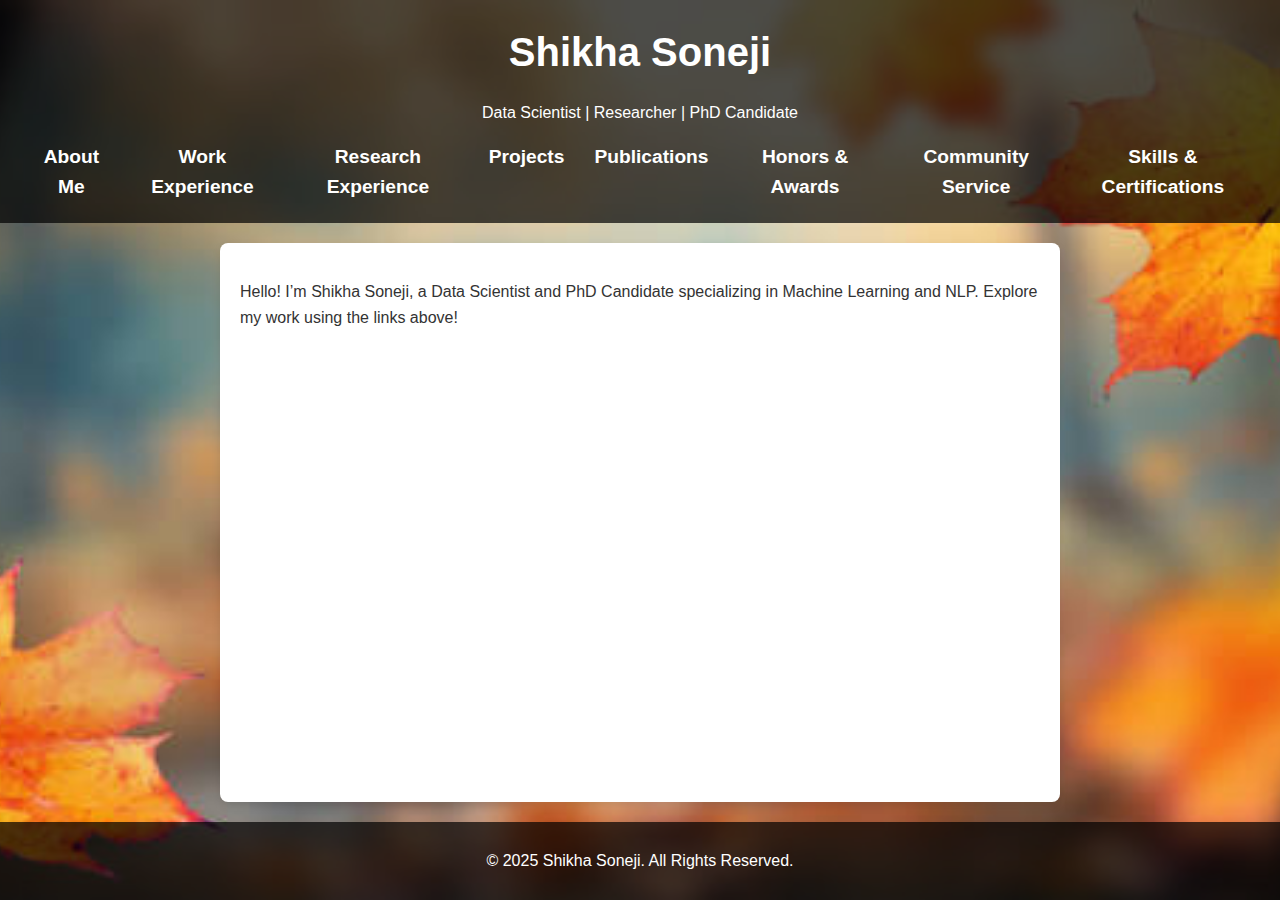
<file: index.html>
<!DOCTYPE html>
<html lang="en">
<head>
    <meta charset="UTF-8">
    <meta name="viewport" content="width=device-width, initial-scale=1.0">
    <title>Shikha Soneji - Home</title>
    <link rel="stylesheet" href="css/style.css">
</head>
<body>
    <div class="wrapper">
        <header>
            <h1>Shikha Soneji</h1>
            <p>Data Scientist | Researcher | PhD Candidate</p>
            <nav>
                <ul>
                    <li><a href="about.html">About Me</a></li>
                    <li><a href="work.html">Work Experience</a></li>
                    <li><a href="research.html">Research Experience</a></li>
                    <li><a href="projects.html">Projects</a></li>
                    <li><a href="publications.html">Publications</a></li>
                    <li><a href="honors.html">Honors & Awards</a></li>
                    <li><a href="community.html">Community Service</a></li>
                    <li><a href="skills.html">Skills & Certifications</a></li>
                </ul>
            </nav>
        </header>
        <main>
            <p>Hello! I’m Shikha Soneji, a Data Scientist and PhD Candidate specializing in Machine Learning and NLP. Explore my work using the links above!</p>
        </main>
        <footer>
            <p>© 2025 Shikha Soneji. All Rights Reserved.</p>
        </footer>
    </div>
</body>
</html>
</file>
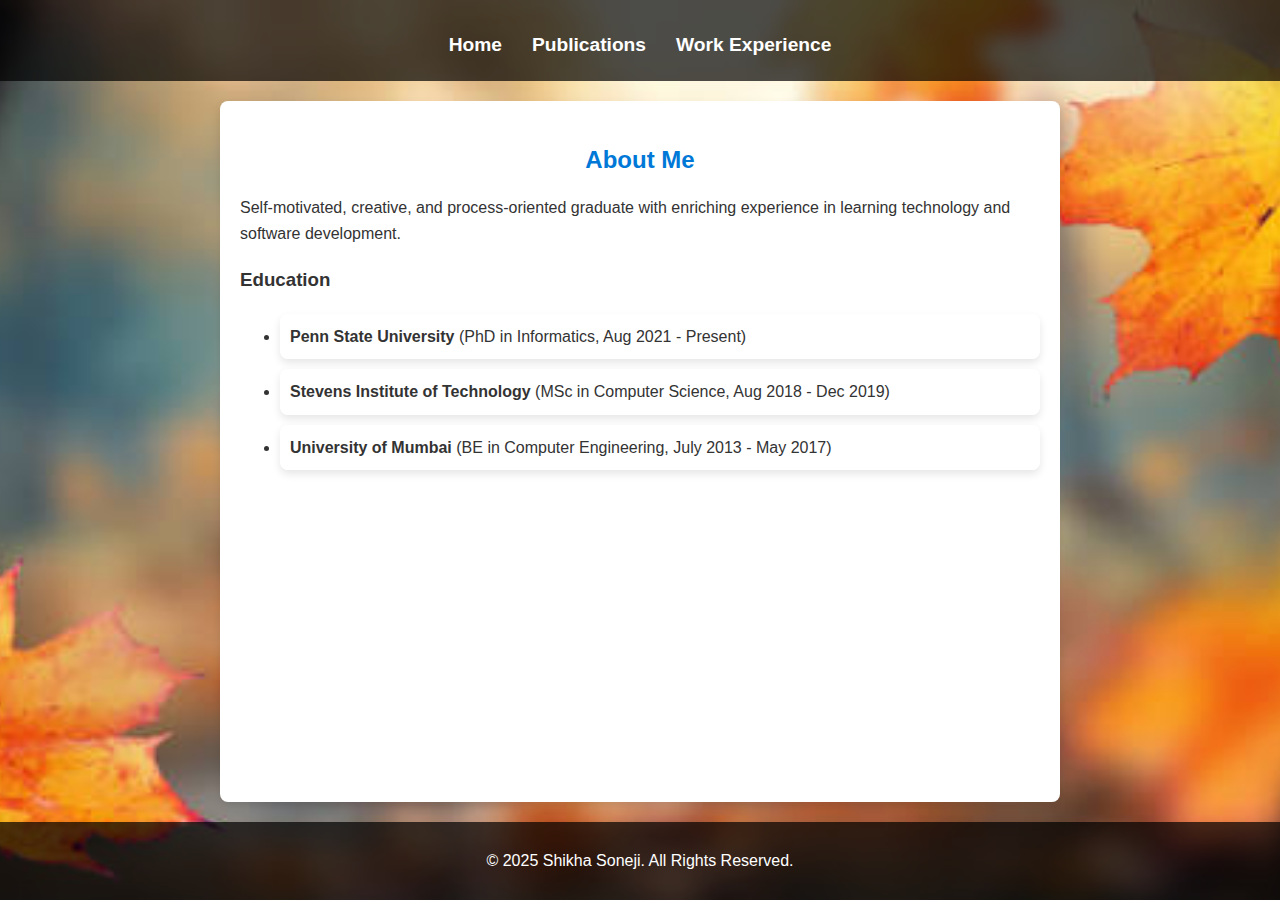
<file: about.html>
<!DOCTYPE html>
<html lang="en">
<head>
    <meta charset="UTF-8">
    <meta name="viewport" content="width=device-width, initial-scale=1.0">
    <title>Shikha Soneji - About Me</title>
    <link rel="stylesheet" href="css/style.css">
</head>
<body>
    <body class="about"></body>
    <header>
        <nav>
            <ul>
                <li><a href="index.html">Home</a></li>
                <li><a href="publications.html">Publications</a></li>
                <li><a href="work.html">Work Experience</a></li>
            </ul>
        </nav>
    </header>
    <main>
        <h2>About Me</h2>
        <p>Self-motivated, creative, and process-oriented graduate with enriching experience in learning technology and software development.</p>
        <h3>Education</h3>
        <ul>
            <li><strong>Penn State University</strong> (PhD in Informatics, Aug 2021 - Present)</li>
            <li><strong>Stevens Institute of Technology</strong> (MSc in Computer Science, Aug 2018 - Dec 2019)</li>
            <li><strong>University of Mumbai</strong> (BE in Computer Engineering, July 2013 - May 2017)</li>
        </ul>
    </main>
    <footer>
        <p>© 2025 Shikha Soneji. All Rights Reserved.</p>
    </footer>
</body>
</html>
</file>
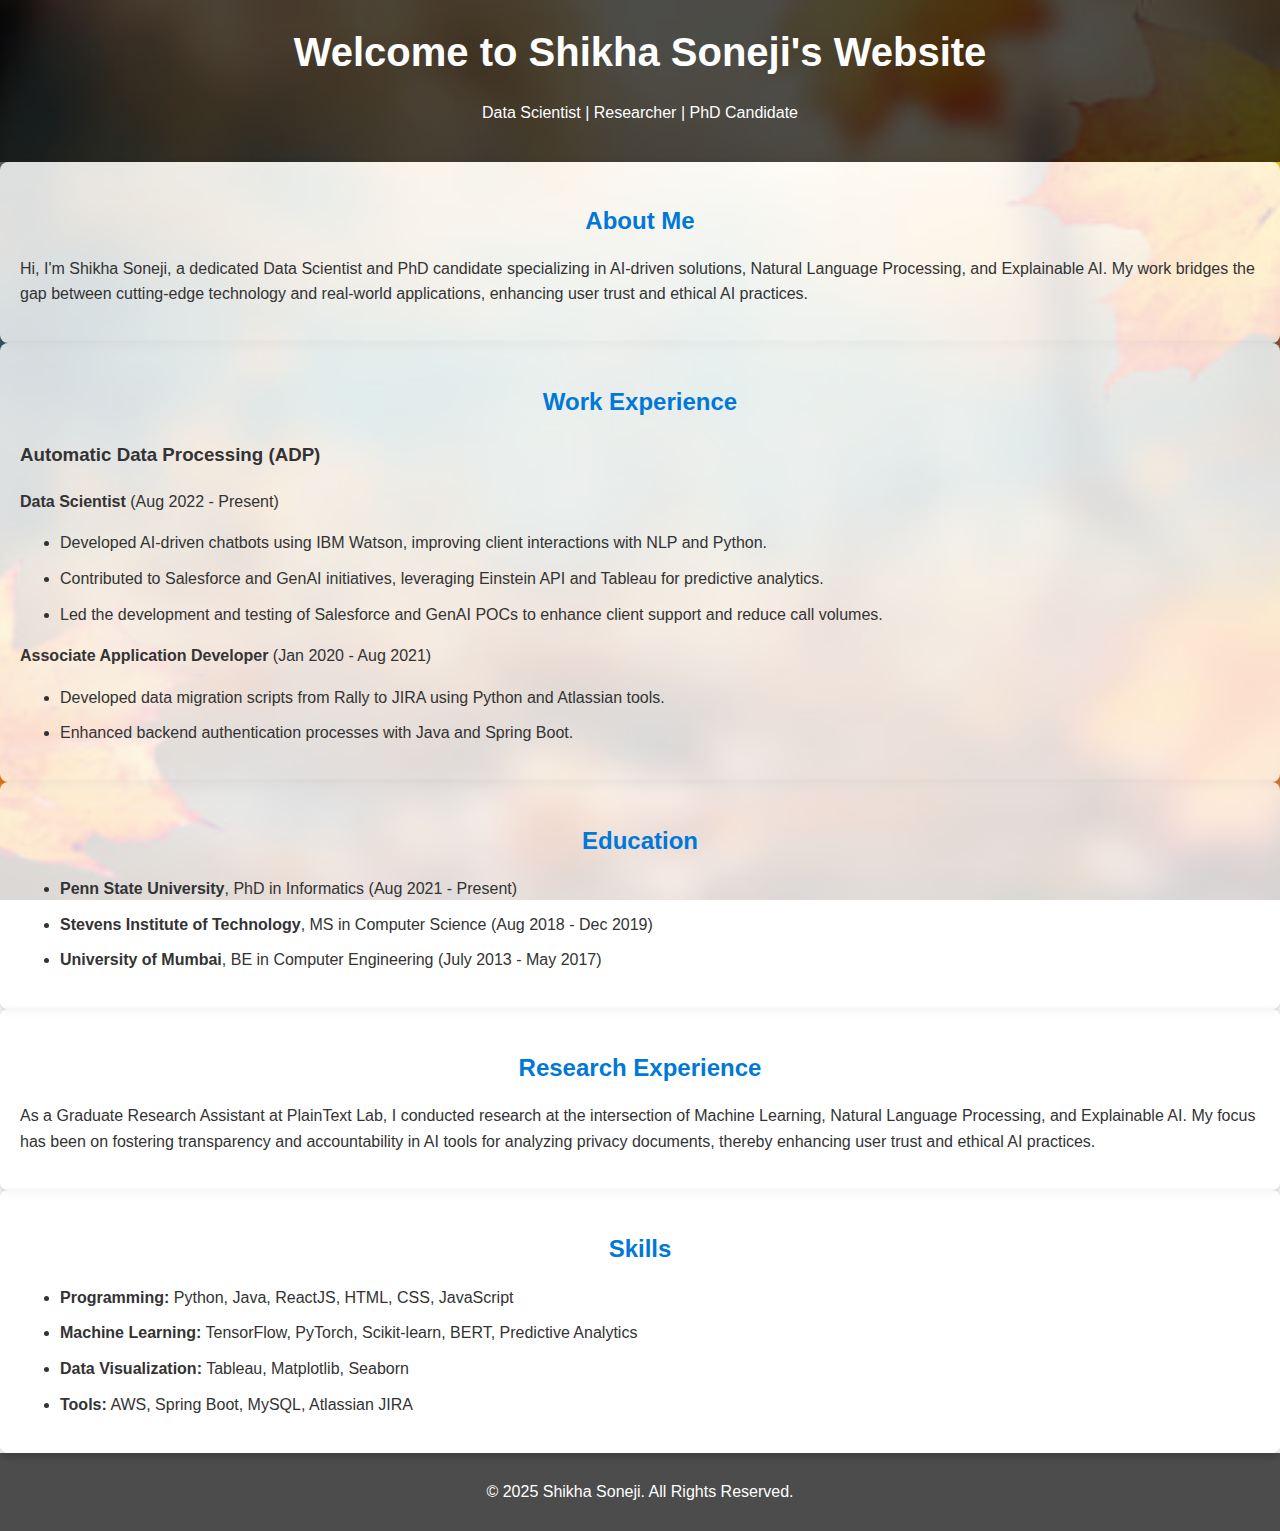
<file: index_2.html>
<!DOCTYPE html>
<html lang="en">
<head>
    <meta charset="UTF-8">
    <meta name="viewport" content="width=device-width, initial-scale=1.0">
    <title>Shikha Soneji - Personal Website</title>
    <link rel="stylesheet" href="css/style.css">
</head>
<body>
    <!-- Header Section -->
    <header>
        <h1>Welcome to Shikha Soneji's Website</h1>
        <p>Data Scientist | Researcher | PhD Candidate</p>
    </header>

    <!-- About Me Section -->
    <section id="about">
        <h2>About Me</h2>
        <p>
            Hi, I'm Shikha Soneji, a dedicated Data Scientist and PhD candidate specializing in AI-driven solutions, 
            Natural Language Processing, and Explainable AI. My work bridges the gap between cutting-edge technology 
            and real-world applications, enhancing user trust and ethical AI practices.
        </p>
    </section>

    <!-- Work Experience Section -->
    <section id="experience">
        <h2>Work Experience</h2>
        <div>
            <h3>Automatic Data Processing (ADP)</h3>
            <p><strong>Data Scientist</strong> (Aug 2022 - Present)</p>
            <ul>
                <li>Developed AI-driven chatbots using IBM Watson, improving client interactions with NLP and Python.</li>
                <li>Contributed to Salesforce and GenAI initiatives, leveraging Einstein API and Tableau for predictive analytics.</li>
                <li>Led the development and testing of Salesforce and GenAI POCs to enhance client support and reduce call volumes.</li>
            </ul>
            <p><strong>Associate Application Developer</strong> (Jan 2020 - Aug 2021)</p>
            <ul>
                <li>Developed data migration scripts from Rally to JIRA using Python and Atlassian tools.</li>
                <li>Enhanced backend authentication processes with Java and Spring Boot.</li>
            </ul>
        </div>
    </section>

    <!-- Education Section -->
    <section id="education">
        <h2>Education</h2>
        <ul>
            <li><strong>Penn State University</strong>, PhD in Informatics (Aug 2021 - Present)</li>
            <li><strong>Stevens Institute of Technology</strong>, MS in Computer Science (Aug 2018 - Dec 2019)</li>
            <li><strong>University of Mumbai</strong>, BE in Computer Engineering (July 2013 - May 2017)</li>
        </ul>
    </section>

    <!-- Research Experience Section -->
    <section id="research">
        <h2>Research Experience</h2>
        <p>
            As a Graduate Research Assistant at PlainText Lab, I conducted research at the intersection of 
            Machine Learning, Natural Language Processing, and Explainable AI. My focus has been on fostering transparency 
            and accountability in AI tools for analyzing privacy documents, thereby enhancing user trust and ethical AI practices.
        </p>
    </section>

    <!-- Skills Section -->
    <section id="skills">
        <h2>Skills</h2>
        <ul>
            <li><strong>Programming:</strong> Python, Java, ReactJS, HTML, CSS, JavaScript</li>
            <li><strong>Machine Learning:</strong> TensorFlow, PyTorch, Scikit-learn, BERT, Predictive Analytics</li>
            <li><strong>Data Visualization:</strong> Tableau, Matplotlib, Seaborn</li>
            <li><strong>Tools:</strong> AWS, Spring Boot, MySQL, Atlassian JIRA</li>
        </ul>
    </section>

    <!-- Footer Section -->
    <footer>
        <p>© 2025 Shikha Soneji. All Rights Reserved.</p>
    </footer>
</body>
</html>
</file>
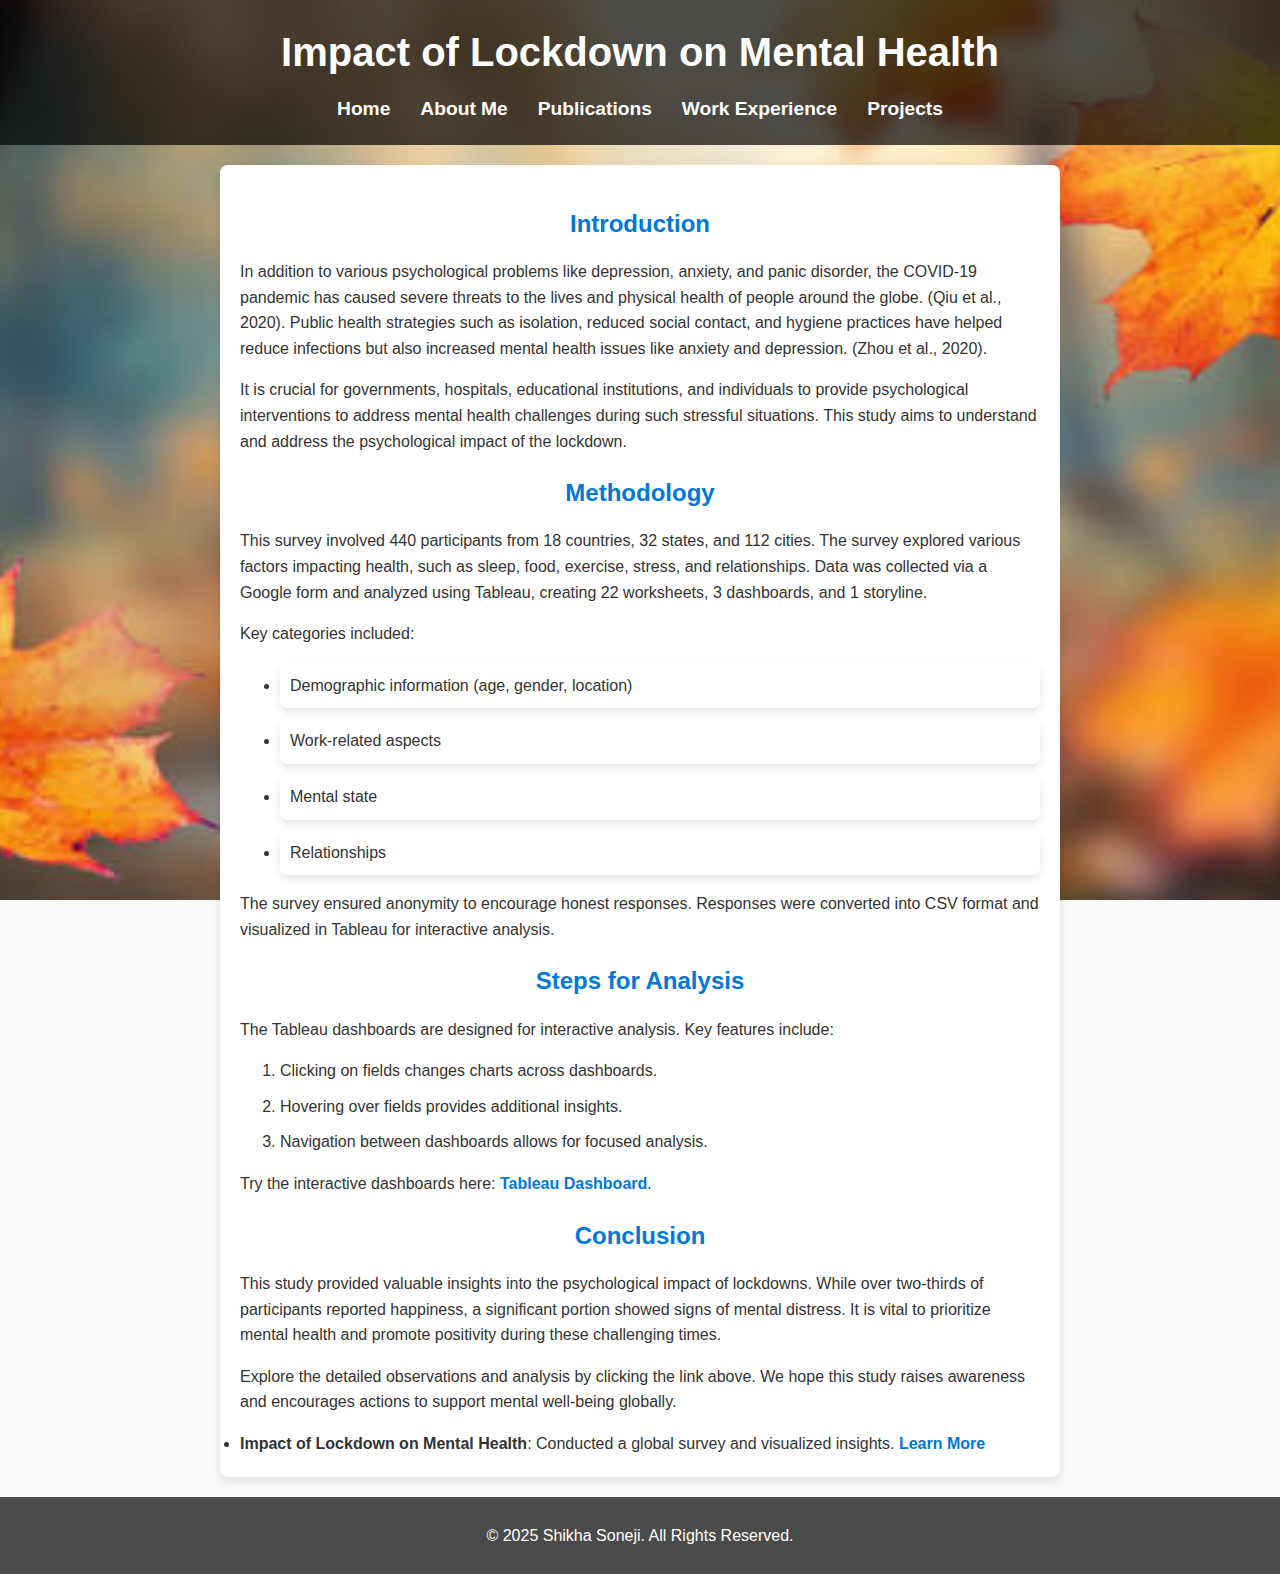
<file: lockdown-mental-health.html>
<!DOCTYPE html>
<html lang="en">
<head>
    <meta charset="UTF-8">
    <meta name="viewport" content="width=device-width, initial-scale=1.0">
    <title>Impact of Lockdown on Mental Health</title>
    <link rel="stylesheet" href="css/style.css">
</head>
<body class="case-study">
    <div class="wrapper">
        <header>
            <h1>Impact of Lockdown on Mental Health</h1>
            <nav>
                <ul>
                    <li><a href="index.html">Home</a></li>
                    <li><a href="about.html">About Me</a></li>
                    <li><a href="publications.html">Publications</a></li>
                    <li><a href="work.html">Work Experience</a></li>
                    <li><a href="projects.html">Projects</a></li>
                </ul>
            </nav>
        </header>
        <main>
            <h2>Introduction</h2>
            <p>
                In addition to various psychological problems like depression, anxiety, and panic disorder, the COVID-19 pandemic has caused severe threats to the lives and physical health of people around the globe. (Qiu et al., 2020). Public health strategies such as isolation, reduced social contact, and hygiene practices have helped reduce infections but also increased mental health issues like anxiety and depression. (Zhou et al., 2020).
            </p>
            <p>
                It is crucial for governments, hospitals, educational institutions, and individuals to provide psychological interventions to address mental health challenges during such stressful situations. This study aims to understand and address the psychological impact of the lockdown.
            </p>

            <h2>Methodology</h2>
            <p>
                This survey involved 440 participants from 18 countries, 32 states, and 112 cities. The survey explored various factors impacting health, such as sleep, food, exercise, stress, and relationships. Data was collected via a Google form and analyzed using Tableau, creating 22 worksheets, 3 dashboards, and 1 storyline.
            </p>
            <p>
                Key categories included:
            </p>
            <ul>
                <li>Demographic information (age, gender, location)</li>
                <li>Work-related aspects</li>
                <li>Mental state</li>
                <li>Relationships</li>
            </ul>
            <p>
                The survey ensured anonymity to encourage honest responses. Responses were converted into CSV format and visualized in Tableau for interactive analysis.
            </p>

            <h2>Steps for Analysis</h2>
            <p>
                The Tableau dashboards are designed for interactive analysis. Key features include:
            </p>
            <ol>
                <li>Clicking on fields changes charts across dashboards.</li>
                <li>Hovering over fields provides additional insights.</li>
                <li>Navigation between dashboards allows for focused analysis.</li>
            </ol>
            <p>
                Try the interactive dashboards here: 
                <a href="https://tabsoft.co/2Waedyt" target="_blank">Tableau Dashboard</a>.
            </p>

            <h2>Conclusion</h2>
            <p>
                This study provided valuable insights into the psychological impact of lockdowns. While over two-thirds of participants reported happiness, a significant portion showed signs of mental distress. It is vital to prioritize mental health and promote positivity during these challenging times.
            </p>
            <p>
                Explore the detailed observations and analysis by clicking the link above. We hope this study raises awareness and encourages actions to support mental well-being globally.
            </p>
            <li><strong>Impact of Lockdown on Mental Health</strong>: Conducted a global survey and visualized insights. 
                <a href="lockdown-mental-health.html">Learn More</a></li>
        </main>
        <footer>
            <p>© 2025 Shikha Soneji. All Rights Reserved.</p>
        </footer>
    </div>
</body>
</html>
</file>
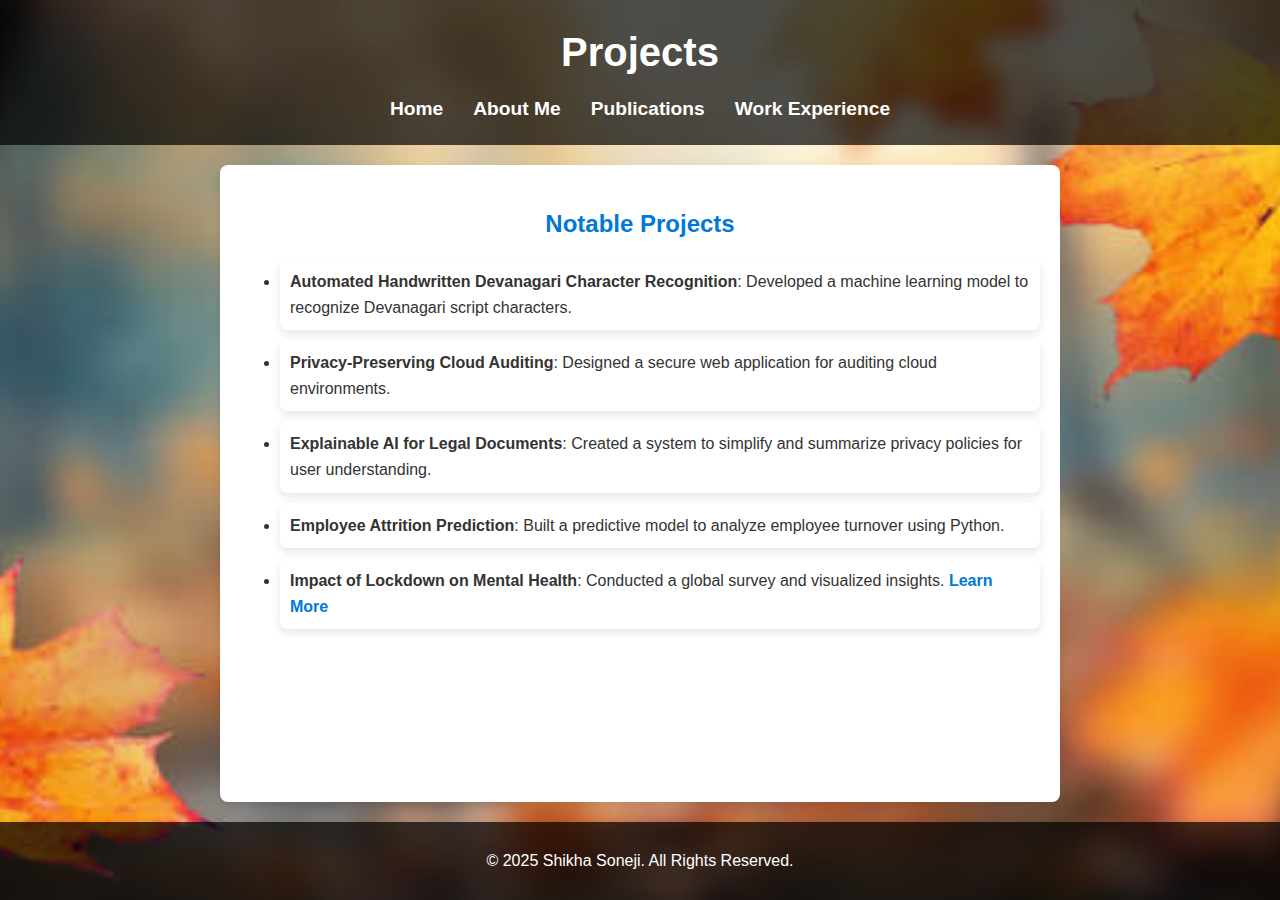
<file: projects.html>
<!DOCTYPE html>
<html lang="en">
<head>
    <meta charset="UTF-8">
    <meta name="viewport" content="width=device-width, initial-scale=1.0">
    <title>Shikha Soneji - Projects</title>
    <link rel="stylesheet" href="css/style.css">
</head>
<body class="projects">
    <div class="wrapper">
        <header>
            <h1>Projects</h1>
            <nav>
                <ul>
                    <li><a href="index.html">Home</a></li>
                    <li><a href="about.html">About Me</a></li>
                    <li><a href="publications.html">Publications</a></li>
                    <li><a href="work.html">Work Experience</a></li>
                </ul>
            </nav>
        </header>
        <main>
            <h2>Notable Projects</h2>
            <ul>
                <li><strong>Automated Handwritten Devanagari Character Recognition</strong>: Developed a machine learning model to recognize Devanagari script characters.</li>
                <li><strong>Privacy-Preserving Cloud Auditing</strong>: Designed a secure web application for auditing cloud environments.</li>
                <li><strong>Explainable AI for Legal Documents</strong>: Created a system to simplify and summarize privacy policies for user understanding.</li>
                <li><strong>Employee Attrition Prediction</strong>: Built a predictive model to analyze employee turnover using Python.</li>
                <li><strong>Impact of Lockdown on Mental Health</strong>: Conducted a global survey and visualized insights. 
                    <a href="lockdown-mental-health.html">Learn More</a></li>
            </ul>
        </main>
        <footer>
            <p>© 2025 Shikha Soneji. All Rights Reserved.</p>
        </footer>
    </div>
</body>
</html>
</file>
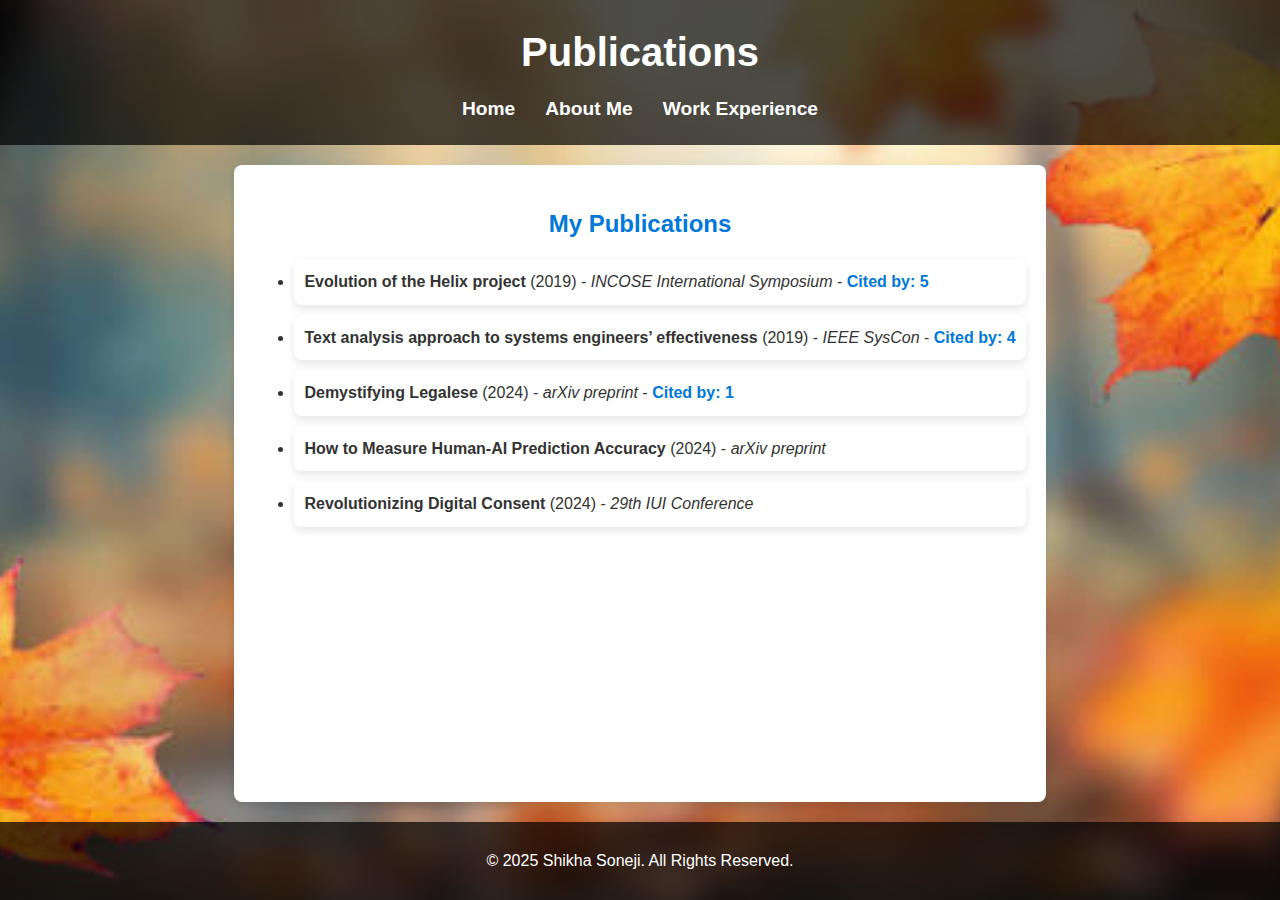
<file: publications.html>
<!DOCTYPE html>
<html lang="en">
<head>
    <meta charset="UTF-8">
    <meta name="viewport" content="width=device-width, initial-scale=1.0">
    <title>Shikha Soneji - Publications</title>
    <link rel="stylesheet" href="css/style.css">
</head>
<body>
    <body class="publications"></body>
    <header>
        <h1>Publications</h1>
        <nav>
            <ul>
                <li><a href="index.html">Home</a></li>
                <li><a href="about.html">About Me</a></li>
                <li><a href="work.html">Work Experience</a></li>
            </ul>
        </nav>
    </header>
    <main>
        <h2>My Publications</h2>
        <ul>
            <li><strong>Evolution of the Helix project</strong> (2019) - <em>INCOSE International Symposium</em> - <a href="#">Cited by: 5</a></li>
            <li><strong>Text analysis approach to systems engineers’ effectiveness</strong> (2019) - <em>IEEE SysCon</em> - <a href="#">Cited by: 4</a></li>
            <li><strong>Demystifying Legalese</strong> (2024) - <em>arXiv preprint</em> - <a href="#">Cited by: 1</a></li>
            <li><strong>How to Measure Human-AI Prediction Accuracy</strong> (2024) - <em>arXiv preprint</em></li>
            <li><strong>Revolutionizing Digital Consent</strong> (2024) - <em>29th IUI Conference</em></li>
        </ul>
    </main>
    <footer>
        <p>© 2025 Shikha Soneji. All Rights Reserved.</p>
    </footer>
</body>
</html>
</file>
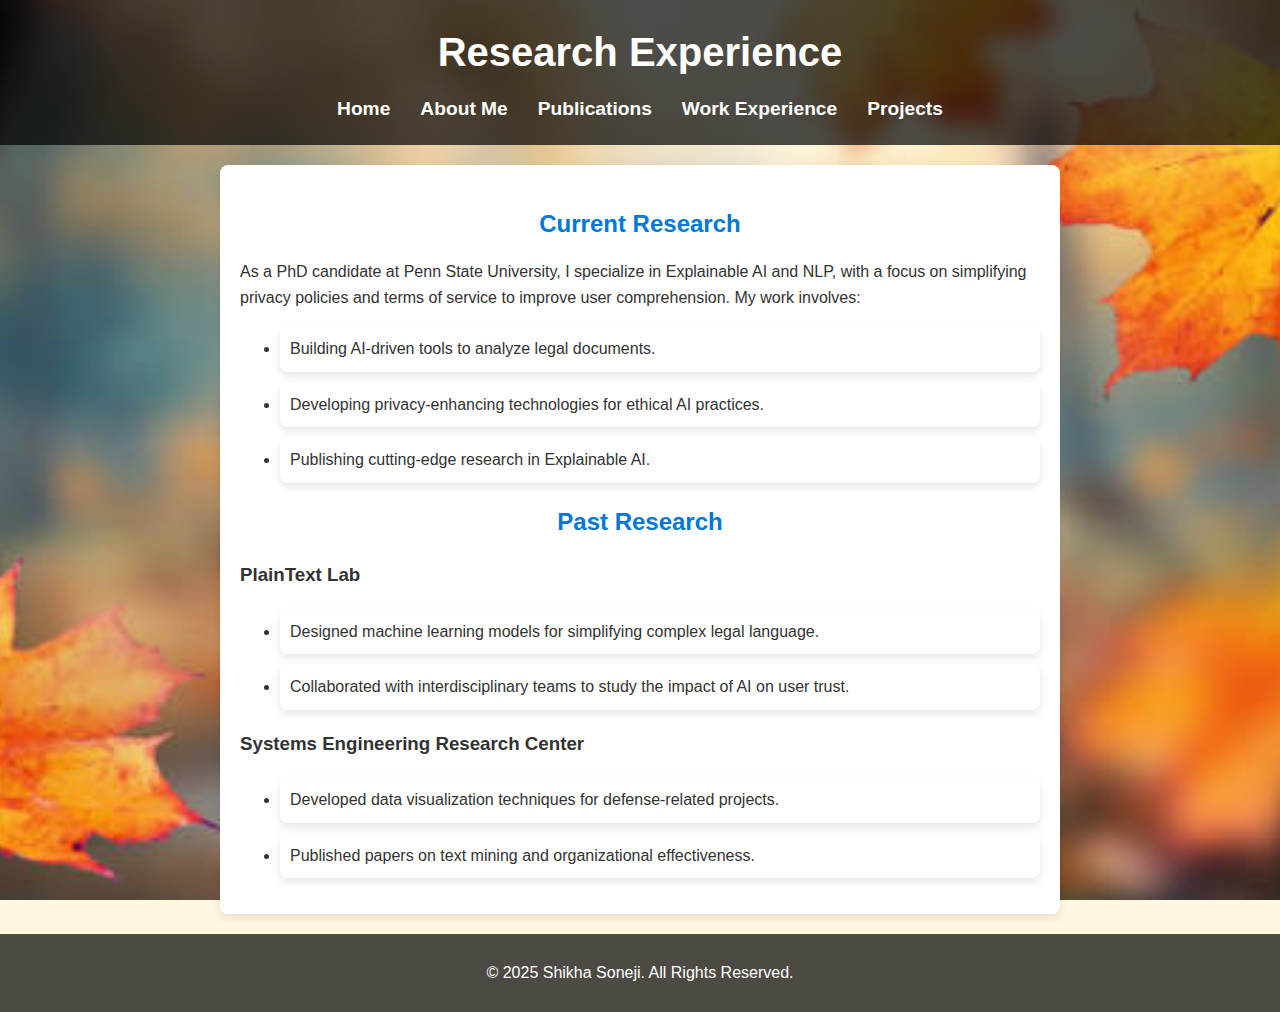
<file: research.html>
<!DOCTYPE html>
<html lang="en">
<head>
    <meta charset="UTF-8">
    <meta name="viewport" content="width=device-width, initial-scale=1.0">
    <title>Shikha Soneji - Research Experience</title>
    <link rel="stylesheet" href="css/style.css">
</head>
<body class="research">
    <div class="wrapper">
        <header>
            <h1>Research Experience</h1>
            <nav>
                <ul>
                    <li><a href="index.html">Home</a></li>
                    <li><a href="about.html">About Me</a></li>
                    <li><a href="publications.html">Publications</a></li>
                    <li><a href="work.html">Work Experience</a></li>
                    <li><a href="projects.html">Projects</a></li>
                </ul>
            </nav>
        </header>
        <main>
            <h2>Current Research</h2>
            <p>
                As a PhD candidate at Penn State University, I specialize in Explainable AI and NLP, with a focus on simplifying privacy policies and terms of service to improve user comprehension. My work involves:
            </p>
            <ul>
                <li>Building AI-driven tools to analyze legal documents.</li>
                <li>Developing privacy-enhancing technologies for ethical AI practices.</li>
                <li>Publishing cutting-edge research in Explainable AI.</li>
            </ul>

            <h2>Past Research</h2>
            <h3>PlainText Lab</h3>
            <ul>
                <li>Designed machine learning models for simplifying complex legal language.</li>
                <li>Collaborated with interdisciplinary teams to study the impact of AI on user trust.</li>
            </ul>

            <h3>Systems Engineering Research Center</h3>
            <ul>
                <li>Developed data visualization techniques for defense-related projects.</li>
                <li>Published papers on text mining and organizational effectiveness.</li>
            </ul>
        </main>
        <footer>
            <p>© 2025 Shikha Soneji. All Rights Reserved.</p>
        </footer>
    </div>
</body>
</html>
</file>
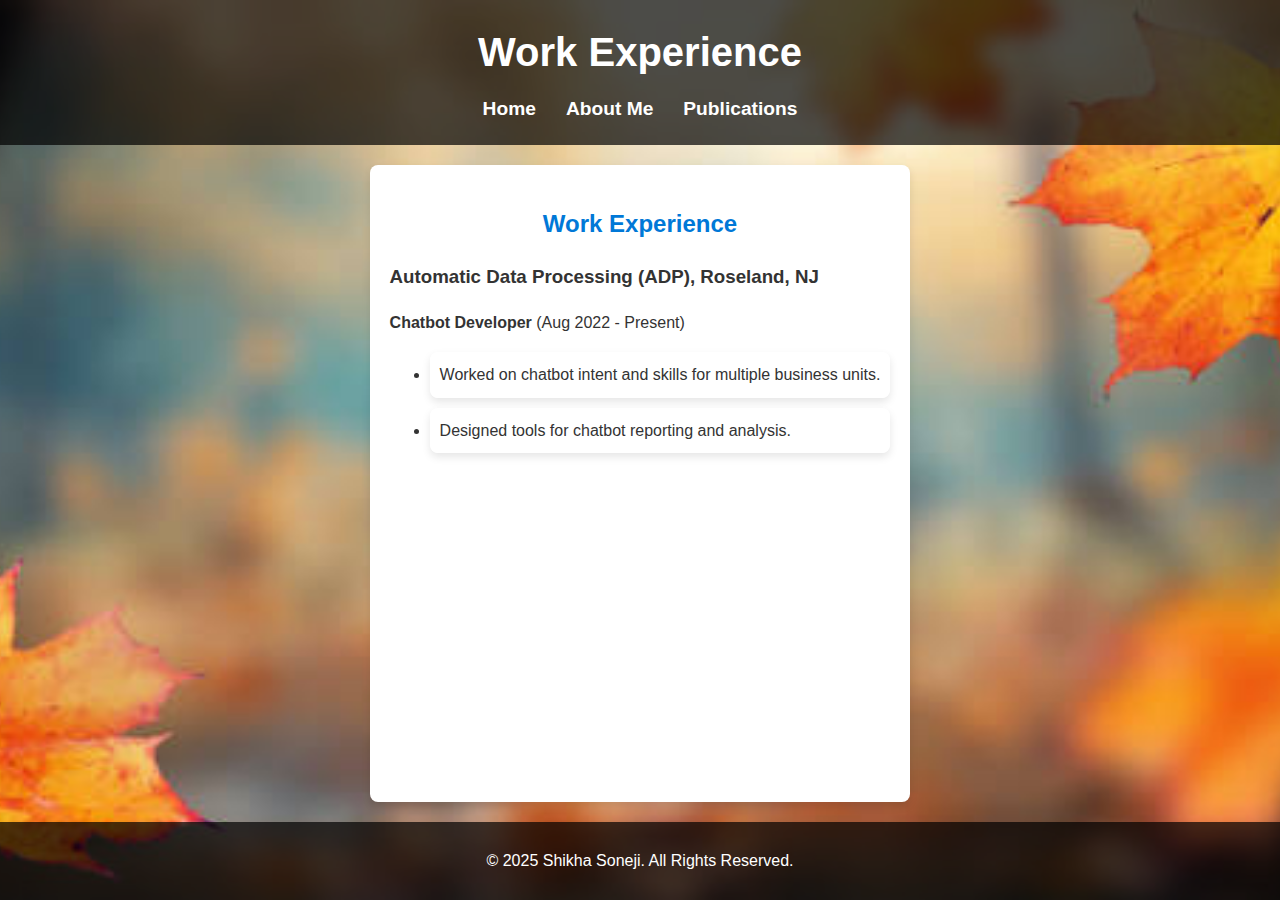
<file: work.html>
<!DOCTYPE html>
<html lang="en">
<head>
    <meta charset="UTF-8">
    <meta name="viewport" content="width=device-width, initial-scale=1.0">
    <title>Shikha Soneji - Work Experience</title>
    <link rel="stylesheet" href="css/style.css">
</head>
<body>
    <body class="work"></body>
    <header>
        <h1>Work Experience</h1>
        <nav>
            <ul>
                <li><a href="index.html">Home</a></li>
                <li><a href="about.html">About Me</a></li>
                <li><a href="publications.html">Publications</a></li>
            </ul>
        </nav>
    </header>
    <main>
        <h2>Work Experience</h2>
        <h3>Automatic Data Processing (ADP), Roseland, NJ</h3>
        <p><strong>Chatbot Developer</strong> (Aug 2022 - Present)</p>
        <ul>
            <li>Worked on chatbot intent and skills for multiple business units.</li>
            <li>Designed tools for chatbot reporting and analysis.</li>
        </ul>
    </main>
    <footer>
        <p>© 2025 Shikha Soneji. All Rights Reserved.</p>
    </footer>
</body>
</html>
</file>
<file: css/style.css>
body {
    display: flex;
    flex-direction: column;
    min-height: 100vh;
    margin: 0;
    font-family: 'Arial', sans-serif;
    margin: 0;
    padding: 0;
    line-height: 1.6;
    background: url('../images/fall_colors_wallpaper.jpg') no-repeat center center fixed;
    background-size: cover;
    color: #fff; /* Change text color to contrast with the background */
}

.wrapper {
    display: flex;
    flex-direction: column;
    flex: 1;
}

header {
    background: rgba(0, 0, 0, 0.7);
    color: white;
    text-align: center;
    padding: 20px;
}

header h1 {
    font-size: 2.5em;
    margin: 0;
}

header nav ul {
    list-style: none;
    padding: 0;
    display: flex;
    justify-content: center;
    margin: 10px 0 0 0;
}

header nav ul li {
    margin: 0 15px;
}

header nav ul li a {
    color: white;
    text-decoration: none;
    font-weight: bold;
    font-size: 1.2em;
    transition: color 0.3s ease-in-out;
}

header nav ul li a:hover {
    color: #FFD700;
}

/* Page-Specific Colors */
body.index {
    background-color: #E3F2FD; /* Light Blue */
}

body.about {
    background-color: #FCE4EC; /* Light Pink */
}

body.publications {
    background-color: #E8F5E9; /* Light Green */
}

body.work {
    background-color: #FFF8E1; /* Light Yellow */
}

/* Section Styles */
section {
    background: rgba(255, 255, 255, 0.8); /* White with transparency */
    border-radius: 8px;
    padding: 20px;
    box-shadow: 0px 4px 8px rgba(0, 0, 0, 0.2);
    color: #333; /* Text inside sections stays dark */
}

h2 {
    text-align: center;
    color: #0078D7;
}

main {
    flex: 1; /* Pushes the footer to the bottom */
    padding: 20px;
    background: rgba(255, 255, 255, 0.8);
    border-radius: 8px;
    max-width: 800px;
    margin: 20px auto;
    box-shadow: 0px 4px 8px rgba(0, 0, 0, 0.1);
    color: #333;
}

footer {
    background: rgba(0, 0, 0, 0.7);
    color: white;
    text-align: center;
    padding: 10px;
    margin-top: auto; /* Pushes footer to the bottom */
}

footer a {
    color: #FFD700;
    text-decoration: none;
}

footer a:hover {
    text-decoration: underline;
}

/* Page-specific color for Projects */
body.projects {
    background-color: #E8F5E9; /* Light Green */
}

/* Style for the projects list */
main ul {
    list-style-type: none;
    padding: 0;
}

main ul li {
    margin: 10px 0;
    padding: 10px;
    background: rgba(255, 255, 255, 0.8);
    border-radius: 8px;
    box-shadow: 0px 4px 8px rgba(0, 0, 0, 0.1);
}

main ul li a {
    color: #0078D7;
    text-decoration: none;
    font-weight: bold;
}

main ul li a:hover {
    text-decoration: underline;
}

/* Case Study Page */
body.case-study {
    background-color: #f9f9f9;
    color: #333;
    font-family: 'Arial', sans-serif;
}

main {
    margin: 20px auto;
    max-width: 800px;
    padding: 20px;
    background: #fff;
    border-radius: 8px;
    box-shadow: 0px 4px 8px rgba(0, 0, 0, 0.1);
}

h2 {
    color: #0078D7;
    margin-bottom: 10px;
}

ul, ol {
    margin-left: 20px;
    padding-left: 20px;
}

ul li, ol li {
    margin: 10px 0;
}

a {
    color: #0078D7;
    text-decoration: none;
    font-weight: bold;
}

a:hover {
    text-decoration: underline;
}

/* Research Page Styles */
body.research {
    background-color: #FFF8E1; /* Light Yellow */
    color: #333;
}

main ul {
    list-style-type: disc;
    padding-left: 20px;
}
</file>
